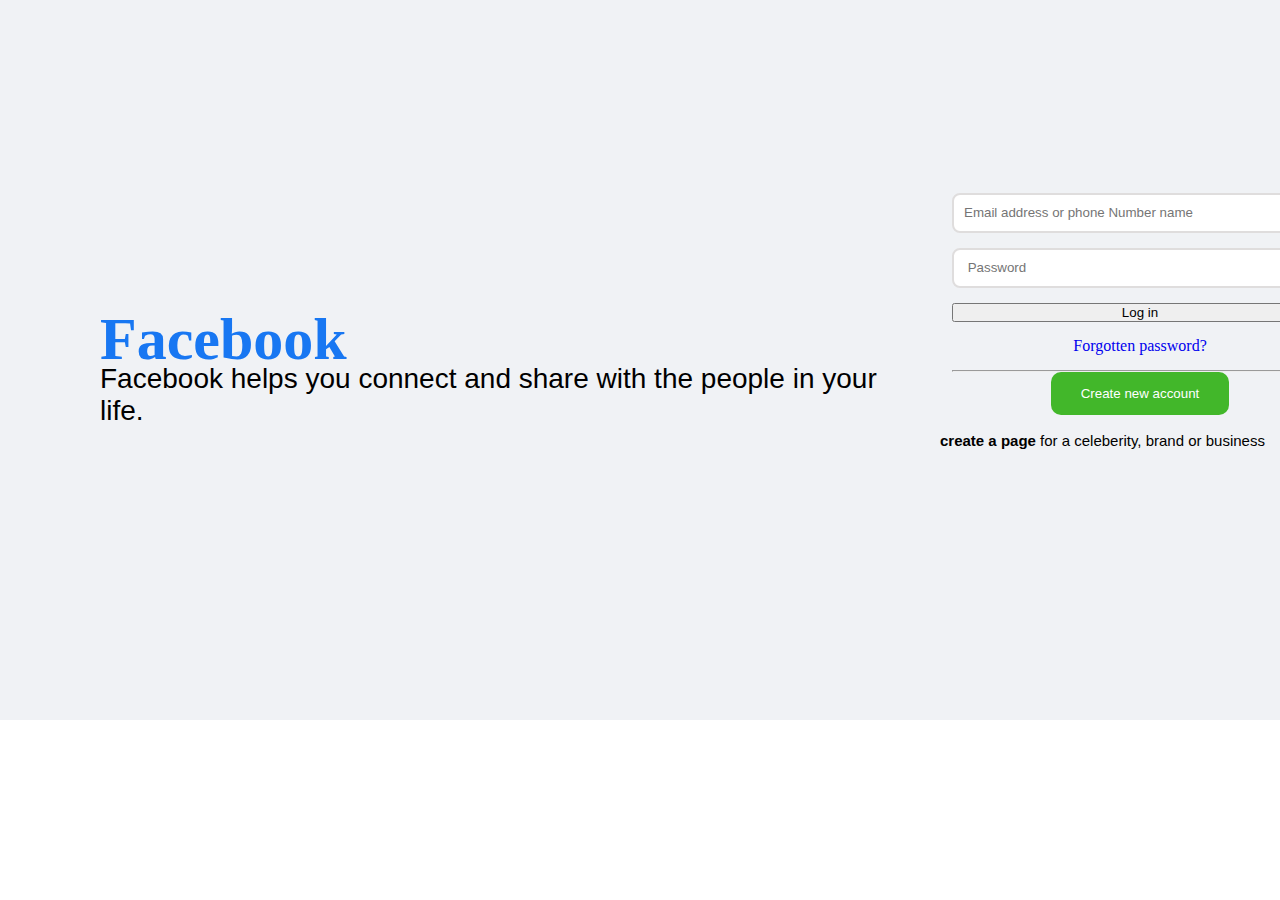
<file: index.html>
<!DOCTYPE html>
<html lang="en">
<head>
    <meta charset="UTF-8">
    <meta name="viewport" content="width=device-width, initial-scale=1.0">
    <title>Facebook-log in sign up</title>
    <link rel="stylesheet" href="style.css">
    <link href="https://cdn.jsdelivr.net/npm/bootstrap@5.3.1/dist/css/bootstrap.min.css" rel="stylesheet" integrity="sha384-4bw+/aepP/YC94hEpVNVgiZdgIC5+VKNBQNGCHeKRQN+PtmoHDEXuppvnDJzQIu9" crossorigin="anonymous">
    <link
    href="https://fonts.googleapis.com/css2?family=Roboto:ital,wght@0,100;0,300;0,400;0,500;0,700;0,900;1,100;1,300;1,400;1,500;1,700;1,900&display=swap"
    rel="stylesheet">

</head>
<body>
            
    <div class="container-for-all">
        <div class="row"> 
            <div class="page-container">
            <div class="col-sm-6 hidden"> 
                 <div class="face">
                <h1 class="facebook-logo ">Facebook</h1>
                <h2 class="pp ">Facebook helps you connect and share with the people in your life.
                 </h2>
            </div>
            </div> 
        
            <div class="col-sm-6">
            <div class="form-side">
                <div class=" card input-all">
                    <input  class="input" type="text " placeholder="Email address or phone Number name">
                    <input class="input" type="password" placeholder=" Password"> 
                    <a href="./Login/index.html"> 
                         <button class="btn btn-primary butt" type="button ">Log in</button>
                    </a>
                    <div class="center-wrapper">
                        <a href="./forget password/index.html" class="aa text-primary">Forgotten password?</a>
                    </div>
                    <hr class="hr"> 
                    <div class="center-wrapper">
                        <a href="./signup/index.html"> 
                            <button  class=" buttt btn1">Create new account</button>
                        </a>
                    </div>
                </div> 
                <div class="brand">
                    <small class="parah"><a href="" class="a-a ">create a page</a><span class="text-dark"> for a celeberity, brand or business</span></small>
                </div>
                </div>
            </div>
            </div>
    </div>
         </div>
        </body>
        <script src="https://cdn.jsdelivr.net/npm/bootstrap@5.3.1/dist/js/bootstrap.bundle.min.js" integrity="sha384-HwwvtgBNo3bZJJLYd8oVXjrBZt8cqVSpeBNS5n7C8IVInixGAoxmnlMuBnhbgrkm" crossorigin="anonymous"></script>
</html>
</file>
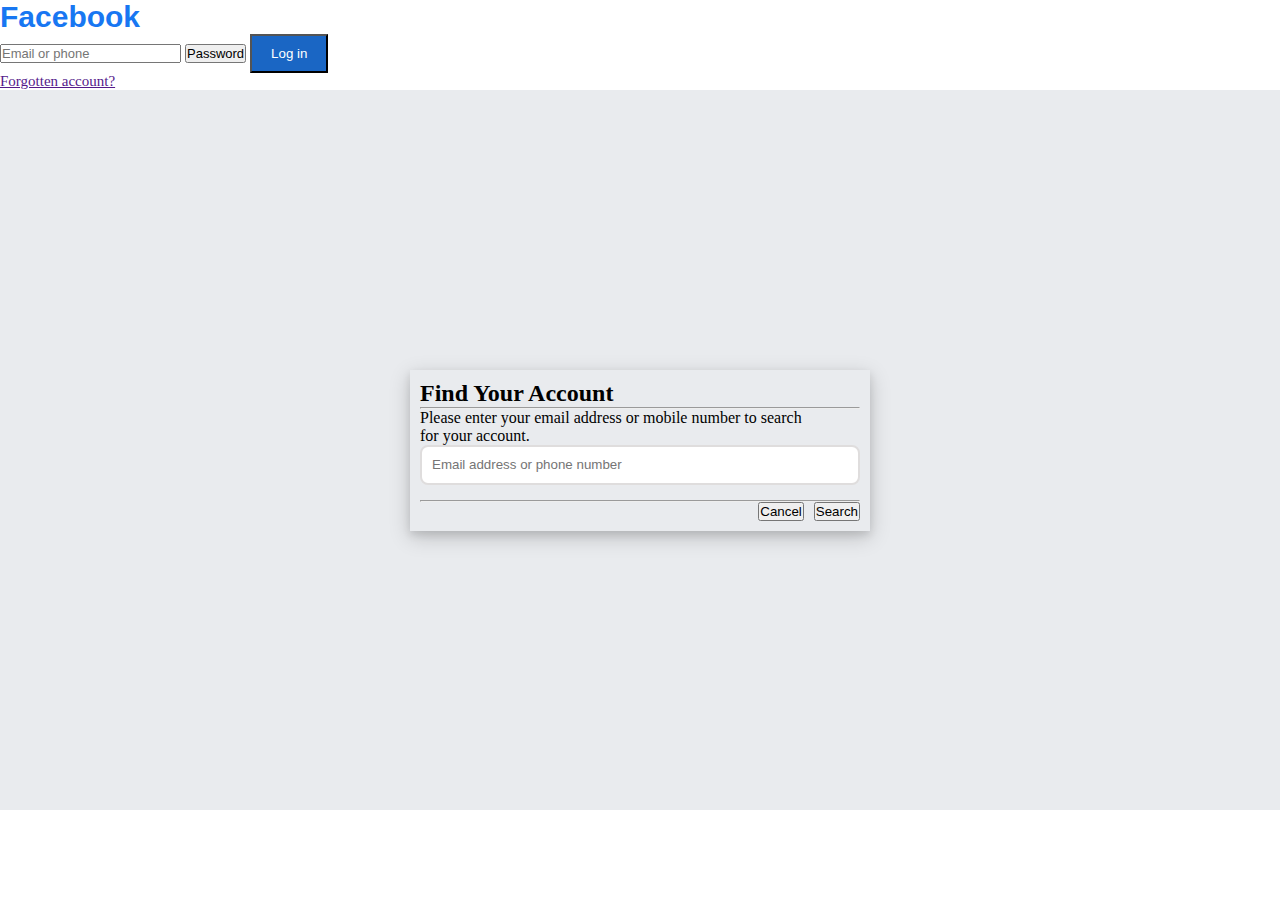
<file: forget password/index.html>
<!DOCTYPE html>
<html lang="en">
<head>
    <meta charset="UTF-8">
    <meta name="viewport" content="width=device-width, initial-scale=1.0">
    <title>Forgotten password</title>
    <link href="https://cdn.jsdelivr.net/npm/bootstrap@5.3.1/dist/css/bootstrap.min.css" rel="stylesheet" integrity="sha384-4bw+/aepP/YC94hEpVNVgiZdgIC5+VKNBQNGCHeKRQN+PtmoHDEXuppvnDJzQIu9" crossorigin="anonymous">
    <link rel="stylesheet" href="style.css">
</head>
<body>
    <nav class="navbar bg-body-tertiary">
        <div class="container-fluid">
          <a style="color: rgb(24,119,242); font-size: 30px; font-weight: bold; font-family: Arial, Helvetica, sans-serif;" class="navbar-brand  ">Facebook</a>
             <div class="d-flex justify-content-center w-50  ">
                    <form class="d-flex" role="search">
                        <input class=" form-control  me-2 text-start border border-secondary  " type="search" placeholder="Email or phone">
                        <button style="font-size: small; text-align: start;" class="btn1 btn btn-border border-secondary px-5 me-2 w-75" type="submit">Password</button>
                        <button class="btn2 btn me-2 " type="submit"><a style="text-decoration: none; color: white;" href="../index.html">
                            Log in</a></button>
                        <div> 
                            <a  href=""class="navbar-brand text-primary paragraph py-4">Forgotten account?</a>
                        </div>
                 </form> 
                </div>
            </div>
    </nav>
    <section class="card-cover">
        <div class=" card section">
            <div class="center-wrapper">
                <h2>Find Your Account</h2>
                <hr>
                <p>Please enter your email address or mobile number to search <br>for your account.
                </p>
                <input class="input" type="text" placeholder="Email address or phone number">
                <hr>
                <div class=" button-wrapper">
                    <button class="btn btn-secondary " type="button">Cancel</button>
                    <button class="btn btn-primary" type="button">Search</button>
                </div>
            </div>
        </div>
    </section>

</body>
<script src="https://cdn.jsdelivr.net/npm/bootstrap@5.3.1/dist/js/bootstrap.bundle.min.js" integrity="sha384-HwwvtgBNo3bZJJLYd8oVXjrBZt8cqVSpeBNS5n7C8IVInixGAoxmnlMuBnhbgrkm" crossorigin="anonymous"></script>

</html>
</file>
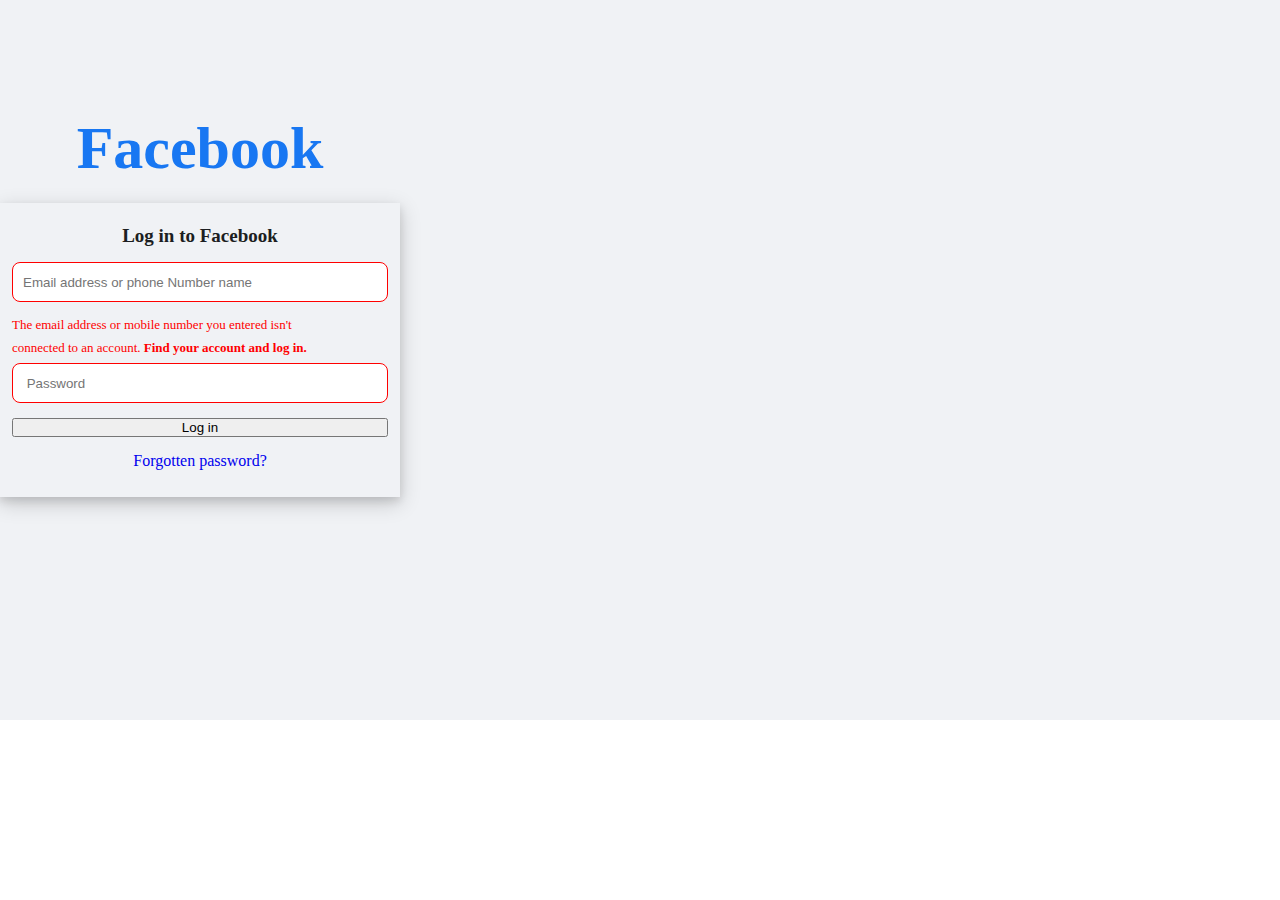
<file: Login/index.html>
<!DOCTYPE html>
<html lang="en">
<head>
    <meta charset="UTF-8">
    <meta name="viewport" content="width=device-width, initial-scale=1.0">
    <title>Facebook-log in sign up</title>
    <link rel="stylesheet" href="style.css">
    <link href="https://cdn.jsdelivr.net/npm/bootstrap@5.3.1/dist/css/bootstrap.min.css" rel="stylesheet" integrity="sha384-4bw+/aepP/YC94hEpVNVgiZdgIC5+VKNBQNGCHeKRQN+PtmoHDEXuppvnDJzQIu9" crossorigin="anonymous">
    <link
    href="https://fonts.googleapis.com/css2?family=Roboto:ital,wght@0,100;0,300;0,400;0,500;0,700;0,900;1,100;1,300;1,400;1,500;1,700;1,900&display=swap"
    rel="stylesheet">

</head>
<body>
            
    <div class="container-for-all">
        
        <div class="row"> 
        <div class="page-container">
              <div class="col-12">
                <div class=" mt-5">
                    <h1 class="facebook-logo ">Facebook</h1>
                </div>

            <div class="form-side">
                               
                <div class=" card input-all">
                    <h3 class="p">Log in to Facebook</h3>
                    <input  class="input" type="text " placeholder="Email address or phone Number name">
                    <div class="text1">
        
                            The email address or mobile number you entered isn't <br>connected to an account. <a href="" class="sep-text">Find your account and log in.</a>

                    </div>
                    <input class="input" type="password" placeholder=" Password"> 
                    <a href="../index.html"> 
                         <button class="btn btn-primary butt" type="button ">Log in</button>
                    </a>
                    <div class="center-wrapper">
                        <a href="./index.html" class="aa text-primary">Forgotten password?</a>
                    </div>
                </div> 

                </div>
            </div>
            </div>
    </div>
         </div>
        </body>
        <script src="https://cdn.jsdelivr.net/npm/bootstrap@5.3.1/dist/js/bootstrap.bundle.min.js" integrity="sha384-HwwvtgBNo3bZJJLYd8oVXjrBZt8cqVSpeBNS5n7C8IVInixGAoxmnlMuBnhbgrkm" crossorigin="anonymous"></script>
</html>
</file>
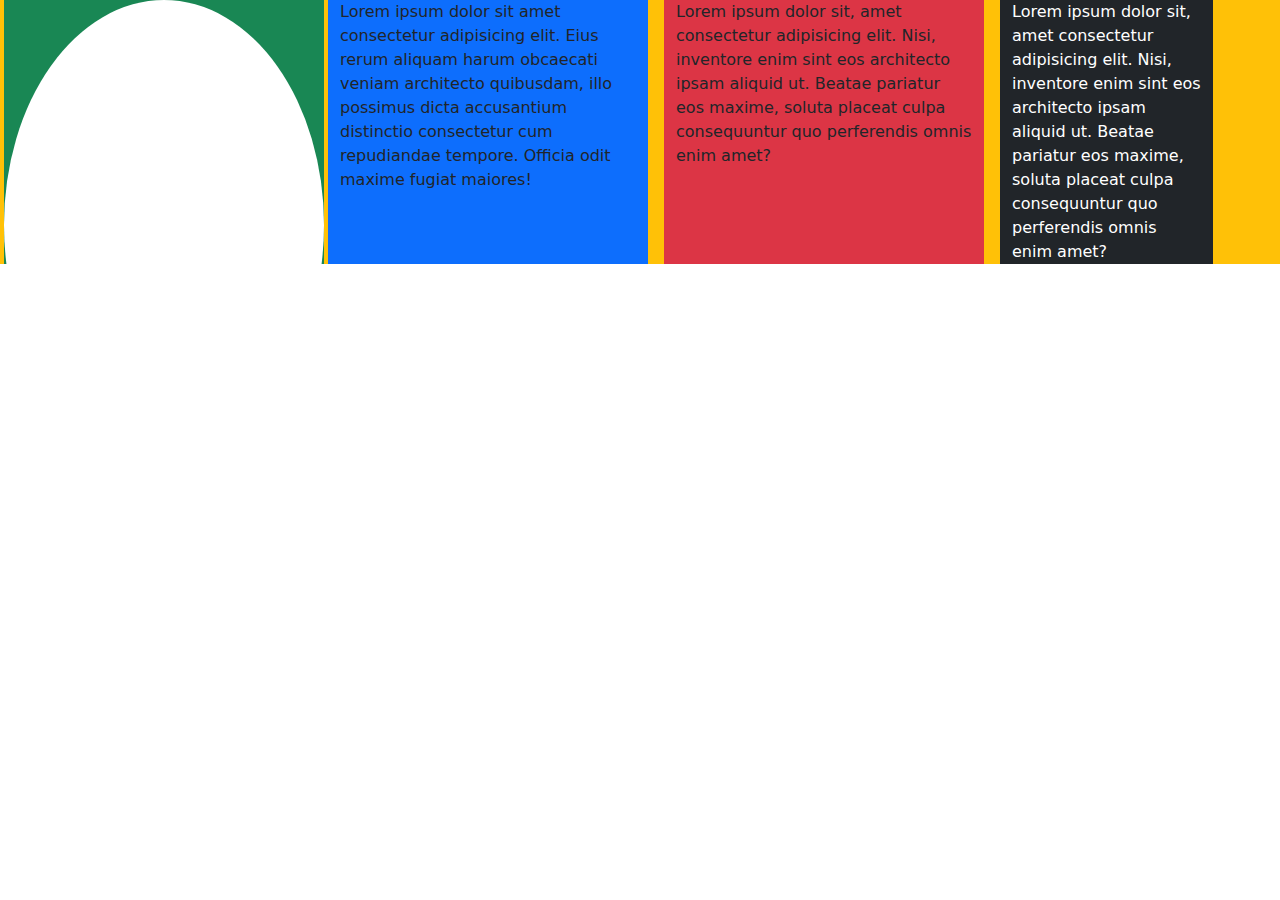
<file: bootstrap-5.3.1-dist/bootstrap.html>
<!DOCTYPE html>
<html lang="en">
<head>
    <meta charset="UTF-8">
    <meta name="viewport" content="width=device-width, initial-scale=1.0">
    <title>Document</title>
    <link rel="stylesheet" href="/bootstrap-5.3.1-dist//bootstrap-5.3.1-dist/css/bootstrap.css">
    <style>
        .child{
            background-color: white;
            border-radius: 50%;
            height: 50vh;
        }
        .child:hover{
           cursor:pointer;
        }

    </style>
</head>
<body>
   <!-- <div class="container bg-primary ">
        hello world
   </div>  -->
   <div class="container-fluid bg-warning">
            <div class="row">
                <div class="col position-relative col-sm-12 ms-1 col-lg-3 bg-success p-0">
                    
                    <div class="child p-5 position-absolute w-100"></div>
                </div>
                <div class="col col-sm-12  ms-1 col-lg-3 bg-primary"> Lorem ipsum dolor sit amet consectetur adipisicing elit. Eius rerum aliquam harum obcaecati veniam architecto quibusdam, illo possimus dicta accusantium distinctio consectetur cum repudiandae tempore. Officia odit maxime fugiat maiores!</div>
                <div class="col col-sm-12 ms-3 col-lg-3  bg-danger">
                    Lorem ipsum dolor sit, amet consectetur adipisicing elit. Nisi, inventore enim sint eos architecto ipsam aliquid ut. Beatae pariatur eos maxime, soluta placeat culpa consequuntur quo perferendis omnis enim amet?
                </div>
                <div class="col col-sm-12 col-lg-2 ms-3 bg-dark text-white">
                    Lorem ipsum dolor sit, amet consectetur adipisicing elit. Nisi, inventore enim sint eos architecto ipsam aliquid ut. Beatae pariatur eos maxime, soluta placeat culpa consequuntur quo perferendis omnis enim amet?
                </div>
            </div>
        </div>
         <!-- <div class="text-capitalize hi">
    </div>

    <div class="display-1">
        Hi! how are you doing?
    </div>
    <button class="btn btn-outline-primary">hello</button>
    <div class="accordion" id="accordionExample">
        <div class="accordion-item">
          <h2 class="accordion-header">
            <button class="accordion-button" type="button" data-bs-toggle="collapse" data-bs-target="#collapseOne" aria-expanded="true" aria-controls="collapseOne">
              Accordion Item #1
            </button>
          </h2>
          <div id="collapseOne" class="accordion-collapse collapse show" data-bs-parent="#accordionExample">
            <div class="accordion-body">
              <strong>This is the first item's accordion body.</strong> It is shown by default, until the collapse plugin adds the appropriate classes that we use to style each element. These classes control the overall appearance, as well as the showing and hiding via CSS transitions. You can modify any of this with custom CSS or overriding our default variables. It's also worth noting that just about any HTML can go within the <code>.accordion-body</code>, though the transition does limit overflow.
            </div>
          </div>
        </div>
        <div class="d-flex justify-content ">
            <div class="bg-success w-25">Lorem ipsum dolor, sit amet consectetur adipisicing elit. Minima incidunt eum voluptates quis enim, quibusdam quas accusamus eos aut. Id nihil dicta quo voluptate, qui repellendus excepturi magnam ipsum voluptatibus.</div>
            <div class="bg-warning w-25">Lorem ipsum dolor sit amet consectetur, adipisicing elit. Quibusdam ex nisi maxime neque, quam cupiditate voluptatibus. Sint ratione dolorum, officia delectus, consectetur doloremque ad at impedit porro corporis distinctio et?</div>
            <div class="bg-dark text-white w-25">Lorem ipsum dolor sit amet consectetur adipisicing elit. Delectus iste beatae accusantium! Natus laborum laboriosam hic temporibus repellendus eaque, esse a dicta in, mollitia aut ipsam minus atque dolorum! Quasi.</div>
            <div class="bg-primary w-25">Lorem ipsum dolor sit amet consectetur adipisicing elit. Quo officiis deserunt illum sint libero unde veniam aut, laborum soluta error perferendis numquam at rem nostrum saepe eius magnam pariatur nesciunt!</div>
            </div>
            <div  class="d-flex justify-content " >
            <div class="bg-info text-white w-25 ">Lorem ipsum dolor sit amet consectetur adipisicing elit. Et voluptate, cupiditate nihil pariatur voluptatum libero ipsa molestiae ipsam sunt error est ea iste doloremque aliquid consectetur dolorum mollitia accusantium eius!</div>
            <div class="bg-success text-white w-25">Lorem ipsum dolor sit amet consectetur adipisicing elit. Et voluptate, cupiditate nihil pariatur voluptatum libero ipsa molestiae ipsam sunt error est ea iste doloremque aliquid consectetur dolorum mollitia accusantium eius!</div>
            <div class="bg-danger text-dark w-25">Lorem ipsum dolor sit amet consectetur adipisicing elit. Et voluptate, cupiditate nihil pariatur voluptatum libero ipsa molestiae ipsam sunt error est ea iste doloremque aliquid consectetur dolorum mollitia accusantium eius!</div>
            <div>
              <div class="text-capitalize bg-danger text-center">hello</div>
            </div>
        </div> -->

</body>
<script src="/bootstrap-5.3.1-dist/bootstrap-5.3.1-dist/js/bootstrap.js"></script>

</html>
</file>
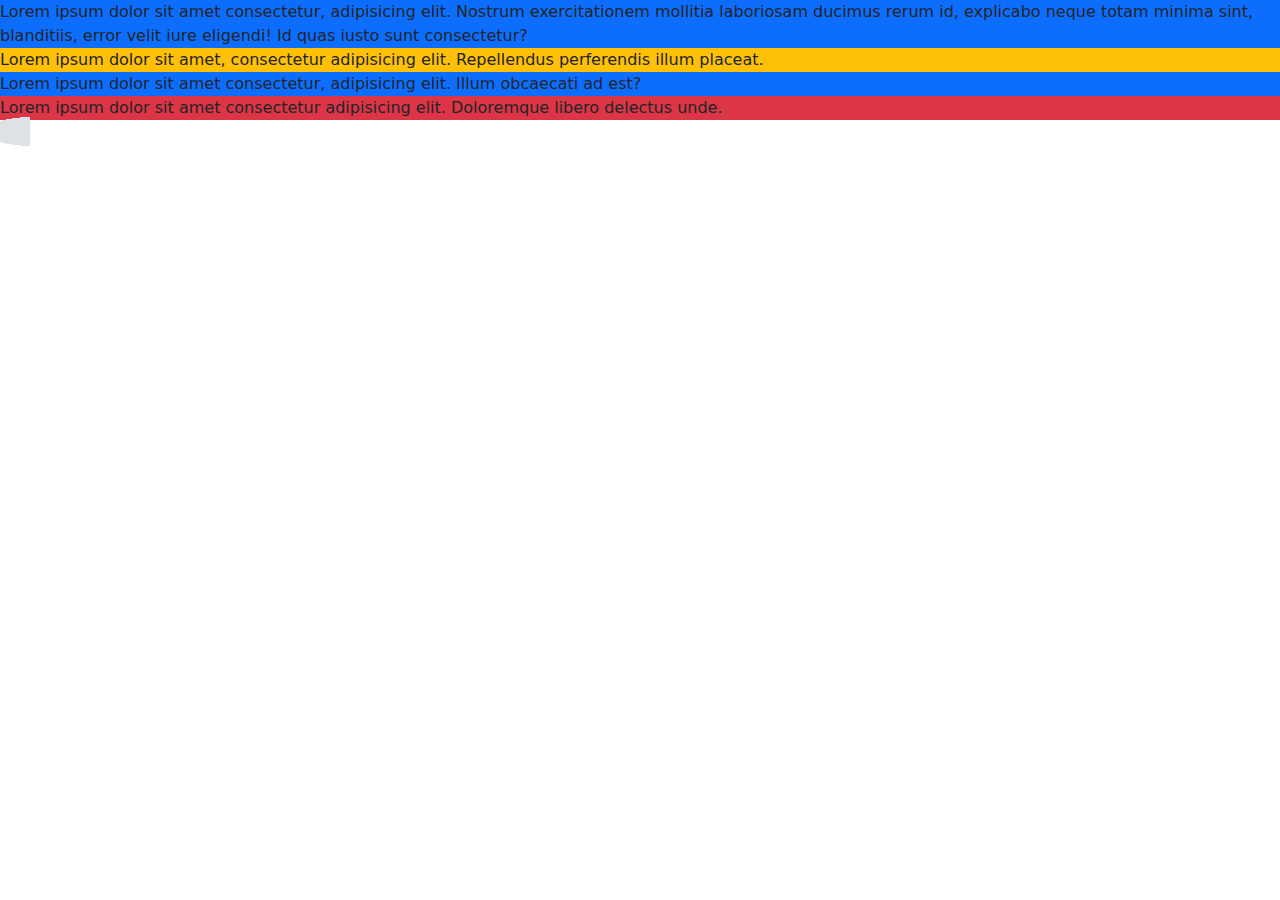
<file: bootstrap-5.3.1-dist/class.html>
<!DOCTYPE html>
<html lang="en">
<head>
    <meta charset="UTF-8">
    <meta name="viewport" content="width=device-width, initial-scale=1.0">
    <title>Document</title>
    <link rel="stylesheet" href="/bootstrap-5.3.1-dist//bootstrap-5.3.1-dist/css/bootstrap.css">

</head>
<body>
    <div class="grid-container">
        <div class="row">
            <div class="col-12 col-sm-6 col-md-6 col-lg-3 col-xl-12 xxl-6 bg-primary"> Lorem ipsum dolor sit amet consectetur, adipisicing elit. Nostrum exercitationem mollitia laboriosam ducimus rerum id, explicabo neque totam minima sint, blanditiis, error velit iure eligendi! Id quas iusto sunt consectetur?</div>
            <div class="col-12 col-sm-6 col-md-6 col-lg-3 col-xl-12 xxl-6 bg-warning">Lorem ipsum dolor sit amet, consectetur adipisicing elit. Repellendus perferendis illum placeat.</div>
            <div class="col-12 col-sm-6 col-md-6 col-lg-3 col-xl-12 xxl-6 bg-primary">Lorem ipsum dolor sit amet consectetur, adipisicing elit. Illum obcaecati ad est?</div>
            <div class="col-12 col-sm-6 col-md-6 col-lg-3 col-xl-12 xxl-6 bg-danger">Lorem ipsum dolor sit amet consectetur adipisicing elit. Doloremque libero delectus unde.</div>

        </div>
    </div>
    <div>
            <span class="border border-1"></span>
<span class="border border-2"></span>
<span class="border border-3"></span>
<span class="border border-4"></span>
<span class="border border-5"></span>
</div>

</body>
<script src="/bootstrap-5.3.1-dist/bootstrap-5.3.1-dist/js/bootstrap.js"></script>
</html>
</file>
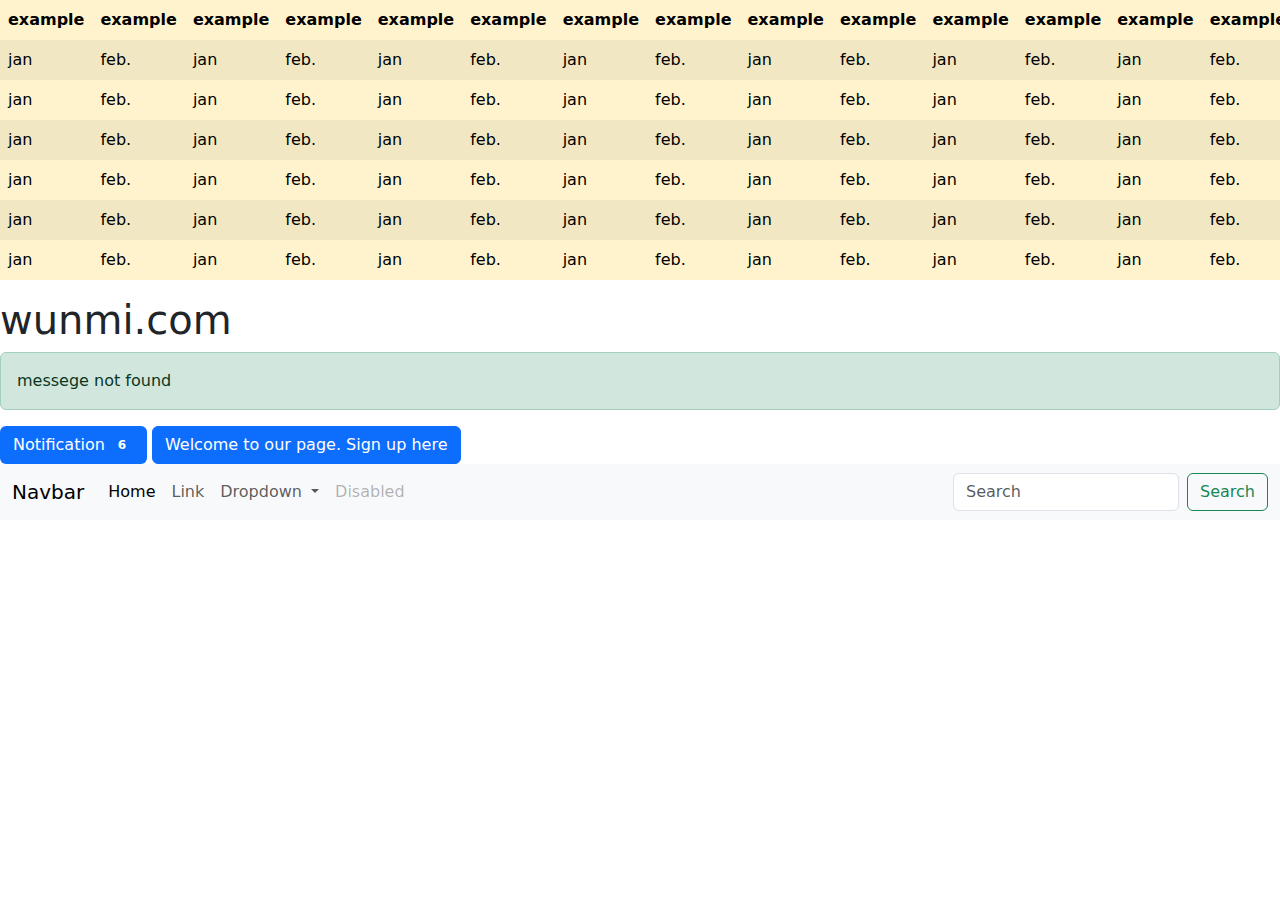
<file: bootstrap-5.3.1-dist/table.html>
<!DOCTYPE html>
<html lang="en">
<head>
    <meta charset="UTF-8">
    <meta name="viewport" content="width=device-width, initial-scale=1.0">
    <title>Document</title>
    <link rel="stylesheet" href="./bootstrap-5.3.1-dist/css/bootstrap.css">
</head>
<body>
    <div class="table-responsive">
    <table class="table table-borderless table-striped table-warning table-hover">
        <thead>
            <tr>
              <th>example</th>  
              <th>example</th>  
              <th>example</th>  
              <th>example</th>  
              <th>example</th>  
              <th>example</th>  
              <th>example</th>  
              <th>example</th>  
              <th>example</th>  
              <th>example</th>  
              <th>example</th>  
              <th>example</th>  
              <th>example</th>  
              <th>example</th>  
              <th>example</th>  
              <th>example</th>  
              <th>example</th>  
              <th>example</th>  
              <th>example</th>  
              <th>example</th>  
              <th>example</th>  
            </tr>

           </thead>
                <tr>
                    <td>jan</td>
                    <td>feb.</td>
                    <td>jan</td>
                    <td>feb.</td>
                    <td>jan</td>
                    <td>feb.</td>
                    <td>jan</td>
                    <td>feb.</td>
                    <td>jan</td>
                    <td>feb.</td>
                    <td>jan</td>
                    <td>feb.</td>
                    <td>jan</td>
                    <td>feb.</td>
                    <td>jan</td>
                    <td>feb.</td>
                    <td>feb.</td>
                    <td>feb.</td>
                    <td>feb.</td>
                    <td>feb.</td>
                    
                </tr>
                <tr>
                    <td>jan</td>
                    <td>feb.</td>
                    <td>jan</td>
                    <td>feb.</td>
                    <td>jan</td>
                    <td>feb.</td>
                    <td>jan</td>
                    <td>feb.</td>
                    <td>jan</td>
                    <td>feb.</td>
                    <td>jan</td>
                    <td>feb.</td>
                    <td>jan</td>
                    <td>feb.</td>
                    <td>jan</td>
                    <td>feb.</td>
                    <td>feb.</td>
                    <td>feb.</td>
                    <td>feb.</td>
                    <td>feb.</td>
                    
                </tr>
                <tr>
                    <td>jan</td>
                    <td>feb.</td>
                    <td>jan</td>
                    <td>feb.</td>
                    <td>jan</td>
                    <td>feb.</td>
                    <td>jan</td>
                    <td>feb.</td>
                    <td>jan</td>
                    <td>feb.</td>
                    <td>jan</td>
                    <td>feb.</td>
                    <td>jan</td>
                    <td>feb.</td>
                    <td>jan</td>
                    <td>feb.</td>
                    <td>feb.</td>
                    <td>feb.</td>
                    <td>feb.</td>
                    <td>feb.</td>
                    
                </tr>
                <tr>
                    <td>jan</td>
                    <td>feb.</td>
                    <td>jan</td>
                    <td>feb.</td>
                    <td>jan</td>
                    <td>feb.</td>
                    <td>jan</td>
                    <td>feb.</td>
                    <td>jan</td>
                    <td>feb.</td>
                    <td>jan</td>
                    <td>feb.</td>
                    <td>jan</td>
                    <td>feb.</td>
                    <td>jan</td>
                    <td>feb.</td>
                    <td>feb.</td>
                    <td>feb.</td>
                    <td>feb.</td>
                    <td>feb.</td>
                    
                </tr>
                <tr>
                    <td>jan</td>
                    <td>feb.</td>
                    <td>jan</td>
                    <td>feb.</td>
                    <td>jan</td>
                    <td>feb.</td>
                    <td>jan</td>
                    <td>feb.</td>
                    <td>jan</td>
                    <td>feb.</td>
                    <td>jan</td>
                    <td>feb.</td>
                    <td>jan</td>
                    <td>feb.</td>
                    <td>jan</td>
                    <td>feb.</td>
                    <td>feb.</td>
                    <td>feb.</td>
                    <td>feb.</td>
                    <td>feb.</td>
                    
                </tr>
                <tr>
                    <td>jan</td>
                    <td>feb.</td>
                    <td>jan</td>
                    <td>feb.</td>
                    <td>jan</td>
                    <td>feb.</td>
                    <td>jan</td>
                    <td>feb.</td>
                    <td>jan</td>
                    <td>feb.</td>
                    <td>jan</td>
                    <td>feb.</td>
                    <td>jan</td>
                    <td>feb.</td>
                    <td>jan</td>
                    <td>feb.</td>
                    <td>feb.</td>
                    <td>feb.</td>
                    <td>feb.</td>
                    <td>feb.</td>
                    <td>feb.</td>
                    
                </tr>
            </thead>
        </thead>
    </table>
</div>
<div class="h1"> wunmi.com</div>
<div class="alert alert-success"> messege not found</div>
<button class=" btn bg-primary text-white ">Notification
    <span class="badge text-bg-primary">6</span>
</button>
<!-- <div class="btn-group">
    <button type="button" class="btn btn-primary">click</button>
    <button type="button" class="btn btn-danger">check me</button>
    <button type="button" class="btn btn-warning">clichik</button> -->
</div>
<!-- Button trigger modal -->
<button type="button" class="btn btn-primary" data-bs-toggle="modal" data-bs-target="#exampleModal">
Welcome to our page. Sign up here  </button>
  
  <!-- Modal -->
  <div class="modal fade" id="exampleModal" tabindex="-1" aria-labelledby="exampleModalLabel" aria-hidden="true">
    <div class="modal-dialog">
      <div class="modal-content">
        <div class="modal-header">
          <h1 class="modal-title fs-5" id="exampleModalLabel">Upadate Personal information</h1>
          <button type="button" class="btn-close" data-bs-dismiss="modal" aria-label="Close"></button>
        </div>
        <div class="modal-body">
            <input type="text" placeholder="First name ">  
            <input type="text" placeholder="Enter Last name">  
            <input type="text" placeholder="Enter Password"> 
            <button class="btn btn-danger">your name</button> 
        </div>
        <div class="modal-footer">
          <button type="button" class="btn btn-secondary" data-bs-dismiss="modal">Close</button>
          <button type="button" class="btn btn-primary">Save changes</button>
        </div>
      </div>
    </div>
  </div>
  <nav class="navbar navbar-expand-lg bg-body-tertiary">
    <div class="container-fluid">
      <a class="navbar-brand" href="#">Navbar</a>
      <button class="navbar-toggler" type="button" data-bs-toggle="collapse" data-bs-target="#navbarSupportedContent" aria-controls="navbarSupportedContent" aria-expanded="false" aria-label="Toggle navigation">
        <span class="navbar-toggler-icon"></span>
      </button>
      <div class="collapse navbar-collapse" id="navbarSupportedContent">
        <ul class="navbar-nav me-auto mb-2 mb-lg-0">
          <li class="nav-item">
            <a class="nav-link active" aria-current="page" href="#">Home</a>
          </li>
          <li class="nav-item">
            <a class="nav-link" href="#">Link</a>
          </li>
          <li class="nav-item dropdown">
            <a class="nav-link dropdown-toggle" href="#" role="button" data-bs-toggle="dropdown" aria-expanded="false">
              Dropdown
            </a>
            <ul class="dropdown-menu">
              <li><a class="dropdown-item" href="#">Action</a></li>
              <li><a class="dropdown-item" href="#">Another action</a></li>
              <li><hr class="dropdown-divider"></li>
              <li><a class="dropdown-item" href="#">Something else here</a></li>
            </ul>
          </li>
          <li class="nav-item">
            <a class="nav-link disabled" aria-disabled="true">Disabled</a>
          </li>
        </ul>
        <form class="d-flex" role="search">
          <input class="form-control me-2" type="search" placeholder="Search" aria-label="Search">
          <button class="btn btn-outline-success" type="submit">Search</button>
        </form>
      </div>
    </div>
  </nav>
</body>
<script src="/bootstrap-5.3.1-dist/bootstrap-5.3.1-dist/js/bootstrap.js"></script>
</html>
</file>
<file: style.css>
*{
    margin: 0;
    padding: 0;
    box-sizing: border-box;
}
body{
    margin: 0;
    padding: 0;
    box-sizing: border-box;
    overflow: hidden;
}
.container-for-all{
    max-width: 100%;
    height: 80vh;
    background-color: rgb(240,242,245);
    /* background-color: black; */
}
.page-container{
   height: 70vh;
    display: flex;
    align-items: center;
    padding: 20px 0px;
    /* background: black; */

}
.form-side{
    padding-left:15%;
}

.input-all{
    width: 400px;
    padding: 12px;
   
}

.input{
    background-color: white;
    margin-bottom: 15px;
    width: 100%;
    height: 40px;
    border:2px solid rgb(223, 221, 221);
    border-radius: 8px;
    padding: 10px;
}

.butt{
    
    width: 100%;
    
}
.center-wrapper{
    display: flex;
    justify-content: center;
}
.aa{
    text-decoration: none;
    margin: 15px 0px;
    text-align: center;
}
.aa:hover{
    text-decoration: underline;
    
}
.face{
    
    padding-top: 15%;
    padding-left: 100px;
    
}

@media(max-width: 600px){
    body{
        margin: 0;
        padding: 0;
        box-sizing: border-box;
        overflow: hidden;
    }

    .image{
        background-color: white;
    }
        .input{
            border: none;
            background-color: rgb(240, 242, 245);

        }
        .btn1{
            background-color: none;
            border: 1px solid black;
            color: black;
        }
    .hidden{
        display: none;       
    }
    .input-all{
        justify-content: center;
        width: 350px;
        padding: 15px ;
    
    }
    .brand{
        display: none;
    }

}

.facebook-logo{
    color: rgb(24,119,242);
    line-height:48px;
    font-family:Helvetica Arial sans-serif;
    font-weight: bold;
    font-size: 60px;
    vertical-align:baseline;
    letter-spacing:normal;
    /* margin:0px 0px 8px 9px; */
}

.pp{
    font-size:28px;
    font-weight: 400;
    font-family:Arial, Helvetica, sans-serif;
    line-height:32px;
    vertical-align:auto;
    padding:0px 0px 20px;
     font-stretch:100%;
      text-align: start;
        text-indent:0px;
    
    }
.buttt{
    
    padding: 14px 30px 14px 30px;
    background-color: rgb(66,183,42);
    border-radius: 10px;
    color: white;
    border: none;
}
.brand{
    padding-top: 5px;
}
.parah{
    font-size: 15px;
    font-weight: 200;
    font-family: Arial, Helvetica, sans-serif;
}
.a-a{
    text-decoration: none;
    color: black;
    font-weight: bold;
}
.a-a:hover{
    text-decoration: underline;
    word-spacing: 2px;
}
.icon{
    float: right;
}
</file>
<file: forget password/style.css>
*{
    margin: 0;
    padding: 0;
    box-sizing: border-box;
}
body{
    margin: 0;
    padding: 0;
    box-sizing: border-box;
}
.navbar{
    box-shadow: 0px 4px 8px  0 rgba(0, 0, 0, 0.1), 0 6px 20px 0 rgba(0, 0, 0, 0.19);
}

.btn2{
    background-color: #1a66c4;
    padding: 10px 19px 10px 19px;
    color: white;
    
}
.form-control::-webkit-input-placeholder{ 
    font-size: small;
    display: flex;
    align-items: center;
}
.form-control:-ms-input-placeholder { 
    font-size: small;
    display: flex;
    align-items: center;
    
}
.form-control::placeholder {
    font-size: small;
    display: flex;
    align-items: center;
    
}
.paragraph{
    font-size: 15px;
    display: flex;
    text-align: center; 
}
.paragraph:hover{
    text-decoration: underline;
}
.card-cover{
    display: flex;
    justify-content: center;
    height: 80vh;
    background-color: rgb(233,235,238);
    align-items: center;
}

.section{
    max-width: 460px;
    width: 100%;
    padding: 10px;
    height: min-content;
    box-shadow: 0px 4px 8px  0 rgba(0, 0, 0, 0.1), 0 6px 20px 0 rgba(0, 0, 0, 0.19);
}

.input{
    background-color: white;
    margin-bottom: 15px;
    width: 100%;
    height: 40px;
    border:2px solid rgb(223, 221, 221);
    border-radius: 8px;
    padding: 10px;
}
.button-wrapper{
    display: flex;
    justify-content: end;
    gap: 10px;
}
@media(max-width:900px){
    .form-control {
        display: none;
    }
    .btn1{
        display: none;
    }
    .btn2{
        display: none;
    }
    .paragraph{
        display: none;
    }

}
@media(max-width:950px){
    .form-control {
        display: none;
    }
    .btn1{
        display: none;
    }
    .btn2{
        display: none;
    }
    .paragraph{
        display: none;
    }

}
@media screen and (max-width:900px){
    .btn2{
        background-color: #1a66c4;
        padding: 10px 15px 10px 15px;
        color: white;
        border-radius: 5px;
        display: block;

    }
    .a{

        text-decoration: none;
    }
    
}
</file>
<file: Login/style.css>
*{
    margin: 0;
    padding: 0;
    box-sizing: border-box;
}
body{
    margin: 0;
    padding: 0;
    box-sizing: border-box;
    max-width: 100%;
    /* overflow: hidden; */
}
.card{
    box-shadow: 0px 4px 8px  0 rgba(0, 0, 0, 0.1), 0 6px 20px 0 rgba(0, 0, 0, 0.19); 
}
.container-for-all{
    max-width: 100%;
    height: 80vh;
    background-color: rgb(240,242,245);
    /* background-color: black; */
}
.page-container{
   height: 70vh;
    display: flex;
    align-items: center;
    padding: 20px 0px;
    

}
.form-side{
    justify-content: center;
    display: flex;
    padding-top: 40px;
}

.p{
    color: rgb(28,30,33);
    padding-top: 10px;
    padding-bottom: 15px;
    display: flex;
    justify-content: center;
    font-size: 19px;
    font-weight: small;
}
.text1{
    font-size: small;
    color: red;
}
.sep-text{
    text-decoration: none;
    color: red;
    font-size: small;
    font-weight: bold;
    line-height:30px;
    vertical-align:baseline;

}
.sep-text:hover{
    text-decoration: underline;
}
.input-all{
    width: 400px;
    padding: 12px;
    
}

.input{
    background-color: white;
    margin-bottom: 15px;
    width: 100%;
    height: 40px;
    border:1px solid red;
    border-radius: 8px;
    padding: 10px;
}
.text{
    color: red;
}

.butt{
    
    width: 100%;  
}

.aa{
    text-decoration: none;
    margin: 15px 0px;
    text-align: center;
}
.aa:hover{
    text-decoration: underline;
    
}

.facebook-logo{
    color: rgb(24,119,242);
    line-height:30px;
    font-family:Helvetica Arial sans-serif;
    font-weight: bold;
    font-size: 60px;
    vertical-align:baseline;
    letter-spacing:normal;
    justify-content: center;
    display: flex;
}

.a-a{
    text-decoration: none;
    color: black;
    font-weight: bold;
}
.a-a:hover{
    text-decoration: underline;
    word-spacing: 2px;
}
.center-wrapper{
    justify-content: center;
    display: flex;
}
</file>
